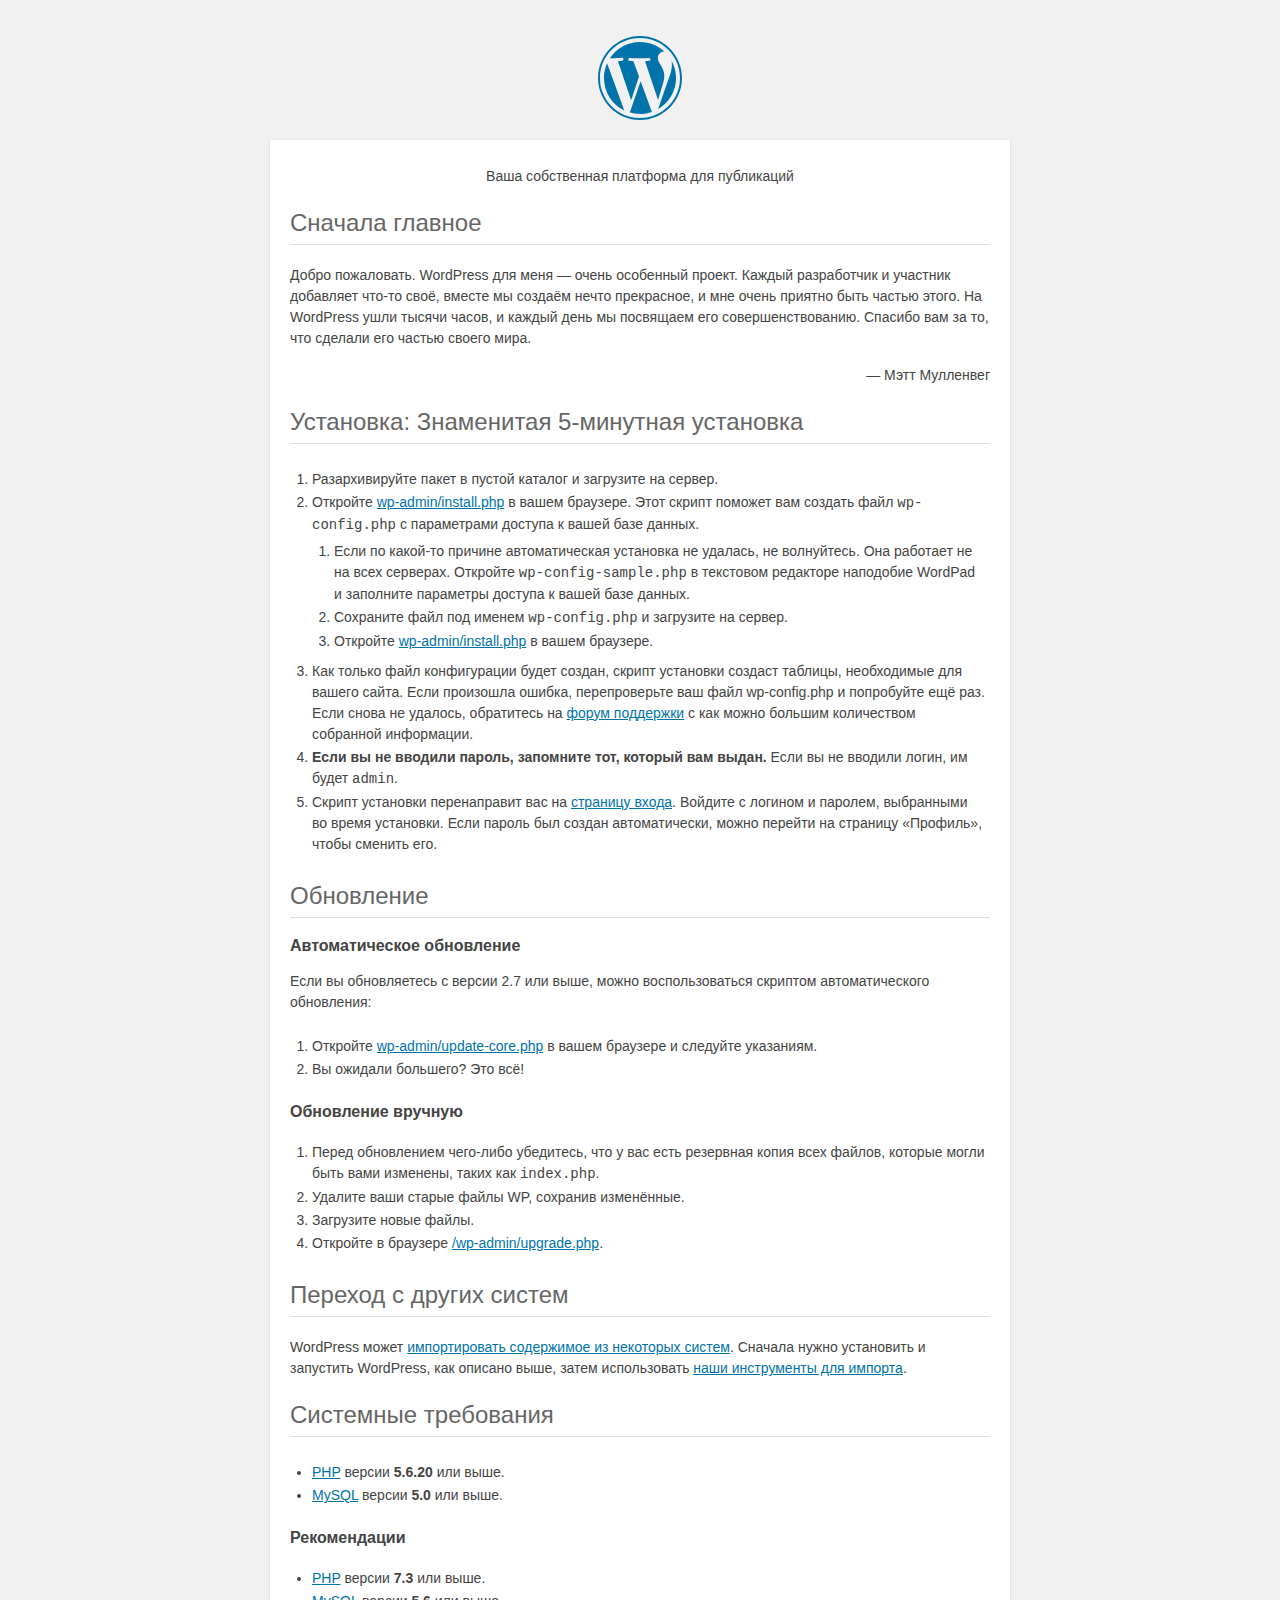
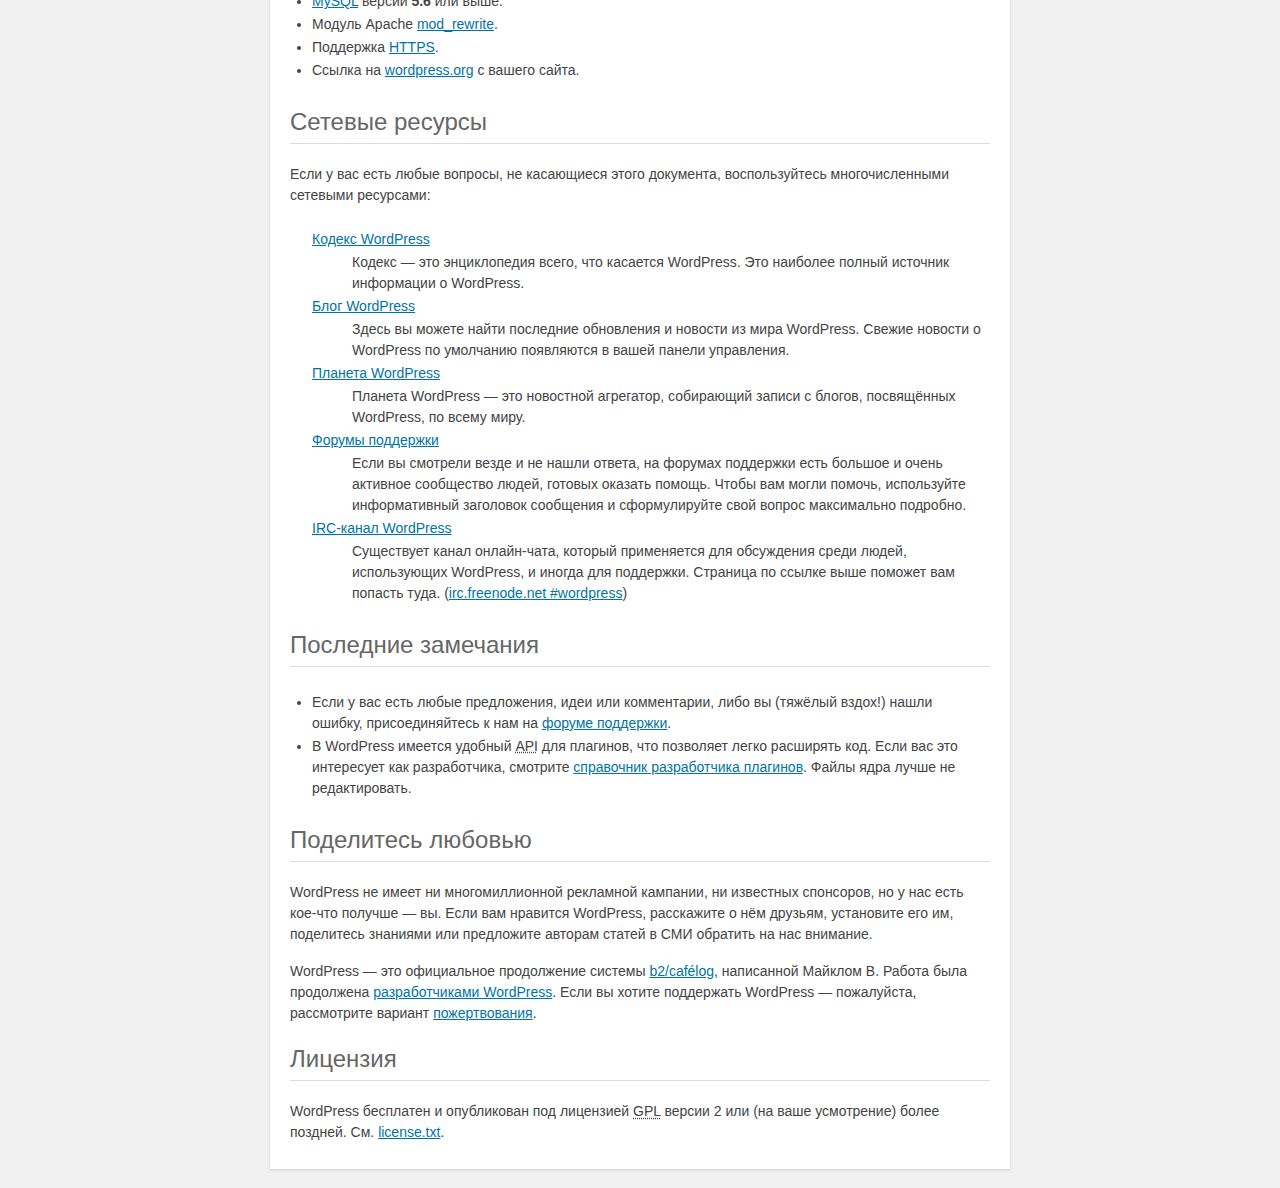
<file: readme.html>
<!DOCTYPE html>
<html lang="ru">
<head>
	<meta name="viewport" content="width=device-width" />
	<meta http-equiv="Content-Type" content="text/html; charset=utf-8" />
	<title>WordPress &#8250; ReadMe</title>
	<link rel="stylesheet" href="wp-admin/css/install.css?ver=20100228" type="text/css" />
</head>
<body>
<h1 id="logo">
	<a href="https://wordpress.org/"><img alt="WordPress" src="wp-admin/images/wordpress-logo.png" /></a>
</h1>
<p style="text-align: center">Ваша собственная платформа для публикаций</p>

<h2>Сначала главное</h2>
<p>Добро пожаловать. WordPress для меня &#8212; очень особенный проект. Каждый разработчик и участник добавляет что-то своё, вместе мы создаём нечто прекрасное, и мне очень приятно быть частью этого. На WordPress ушли тысячи часов, и каждый день мы посвящаем его совершенствованию. Спасибо вам за то, что сделали его частью своего мира.</p>
<p style="text-align: right">&#8212; Мэтт Мулленвег</p>

<h2>Установка: Знаменитая 5-минутная установка</h2>
<ol>
	<li>Разархивируйте пакет в пустой каталог и загрузите на сервер.</li>
	<li>Откройте <span class="file"><a href="wp-admin/install.php">wp-admin/install.php</a></span> в вашем браузере. Этот скрипт поможет вам создать файл <code>wp-config.php</code> с параметрами доступа к вашей базе данных.
		<ol>
			<li>Если по какой-то причине автоматическая установка не удалась, не волнуйтесь. Она работает не на всех серверах. Откройте <code>wp-config-sample.php</code> в текстовом редакторе наподобие WordPad и заполните параметры доступа к вашей базе данных.</li>
			<li>Сохраните файл под именем <code>wp-config.php</code> и загрузите на сервер.</li>
			<li>Откройте <span class="file"><a href="wp-admin/install.php">wp-admin/install.php</a></span> в вашем браузере.</li>
		</ol>
	</li>
	<li>Как только файл конфигурации будет создан, скрипт установки создаст таблицы, необходимые для вашего сайта. Если произошла ошибка, перепроверьте ваш файл <span class="file">wp-config.php</span> и попробуйте ещё раз. Если снова не удалось, обратитесь на <a href="https://ru.wordpress.org/support/forums/">форум поддержки</a> с как можно большим количеством собранной информации.</li>
	<li><strong>Если вы не вводили пароль, запомните тот, который вам выдан.</strong> Если вы не вводили логин, им будет <code>admin</code>.</li>
	<li> Скрипт установки перенаправит вас на <a href="wp-login.php">страницу входа</a>. Войдите с логином и паролем, выбранными во время установки. Если пароль был создан автоматически, можно перейти на страницу &laquo;Профиль&raquo;, чтобы сменить его.</li>
</ol>

<h2>Обновление</h2>
<h3>Автоматическое обновление</h3>
<p>Если вы обновляетесь с версии 2.7 или выше, можно воспользоваться скриптом автоматического обновления:</p>
<ol>
	<li>Откройте <span class="file"><a href="wp-admin/update-core.php">wp-admin/update-core.php</a></span> в вашем браузере и следуйте указаниям.</li>
	<li>Вы ожидали большего? Это всё!</li>
</ol>

<h3>Обновление вручную</h3>
<ol>
	<li>Перед обновлением чего-либо убедитесь, что у вас есть резервная копия всех файлов, которые могли быть вами изменены, таких как <code>index.php</code>.</li>
	<li>Удалите ваши старые файлы WP, сохранив изменённые.</li>
	<li>Загрузите новые файлы.</li>
	<li>Откройте в браузере <span class="file"><a href="wp-admin/upgrade.php">/wp-admin/upgrade.php</a>.</span></li>
</ol>

<h2>Переход с других систем</h2>
<p>WordPress может <a href="https://codex.wordpress.org/Importing_Content">импортировать содержимое из некоторых систем</a>. Сначала нужно установить и запустить WordPress, как описано выше, затем использовать <a href="wp-admin/import.php" title="Импорт в WordPress">наши инструменты для импорта</a>.</p>

<h2>Системные требования</h2>
<ul>
	<li><a href="https://secure.php.net/">PHP</a> версии <strong>5.6.20</strong> или выше.</li>
	<li><a href="https://www.mysql.com/">MySQL</a> версии <strong>5.0</strong> или выше.</li>
</ul>

<h3>Рекомендации</h3>
<ul>
	<li><a href="https://secure.php.net/">PHP</a> версии <strong>7.3</strong> или выше.</li>
	<li><a href="https://www.mysql.com/">MySQL</a> версии <strong>5.6</strong> или выше.</li>
	<li>Модуль Apache <a href="https://httpd.apache.org/docs/2.2/mod/mod_rewrite.html">mod_rewrite</a>.</li>
	<li>Поддержка <a href="https://wordpress.org/news/2016/12/moving-toward-ssl/">HTTPS</a>.</li>
	<li>Ссылка на <a href="https://wordpress.org/">wordpress.org</a> c вашего сайта.</li>
</ul>

<h2>Сетевые ресурсы</h2>
<p>Если у вас есть любые вопросы, не касающиеся этого документа, воспользуйтесь многочисленными сетевыми ресурсами:</p>
<dl>
	<dt><a href="https://codex.wordpress.org/Заглавная_страница">Кодекс WordPress</a></dt>
		<dd>Кодекс &#8212; это энциклопедия всего, что касается WordPress. Это наиболее полный источник информации о WordPress.</dd>
	<dt><a href="https://wordpress.org/news/">Блог WordPress</a></dt>
		<dd>Здесь вы можете найти последние обновления и новости из мира WordPress. Свежие новости о WordPress по умолчанию появляются в вашей панели управления.</dd>
	<dt><a href="https://planet.wordpress.org/">Планета WordPress </a></dt>
		<dd>Планета WordPress &#8212; это новостной агрегатор, собирающий записи с блогов, посвящённых WordPress, по всему миру.</dd>
	<dt><a href="https://ru.wordpress.org/support/forums/">Форумы поддержки</a></dt>
		<dd>Если вы смотрели везде и не нашли ответа, на форумах поддержки есть большое и очень активное сообщество людей, готовых оказать помощь. Чтобы вам могли помочь, используйте информативный заголовок сообщения и сформулируйте свой вопрос максимально подробно.</dd>
	<dt><a href="https://codex.wordpress.org/IRC"><abbr title="Internet Relay Chat">IRC</abbr>-канал WordPress</a></dt>
		<dd>Существует канал онлайн-чата, который применяется для обсуждения среди людей, использующих WordPress, и иногда для поддержки. Страница по ссылке выше поможет вам попасть туда. (<a href="irc://irc.freenode.net/wordpress">irc.freenode.net #wordpress</a>)</dd>
</dl>

<h2>Последние замечания</h2>
<ul>
	<li>Если у вас есть любые предложения, идеи или комментарии, либо вы (тяжёлый вздох!) нашли ошибку, присоединяйтесь к нам на <a href="https://ru.wordpress.org/support/forums/">форуме поддержки</a>.</li>
	<li>В WordPress имеется удобный <abbr title="application programming interface">API</abbr> для плагинов, что позволяет легко расширять код. Если вас это интересует как разработчика, смотрите <a href="https://developer.wordpress.org/plugins/">справочник разработчика плагинов</a>. Файлы ядра лучше не редактировать.</li>
</ul>

<h2>Поделитесь любовью</h2>
<p>WordPress не имеет ни многомиллионной рекламной кампании, ни известных спонсоров, но у нас есть кое-что получше &#8212; вы. Если вам нравится WordPress, расскажите о нём друзьям, установите его им, поделитесь знаниями или предложите авторам статей в СМИ обратить на нас внимание.</p>

<p>WordPress &#8212; это официальное продолжение системы <a href="http://cafelog.com/">b2/caf&#233;log</a>, написанной Майклом В. Работа была продолжена <a href="https://wordpress.org/about/">разработчиками WordPress</a>. Если вы хотите поддержать WordPress &#8212; пожалуйста, рассмотрите вариант <a href="https://wordpress.org/donate/" title="Пожертвования для WordPress">пожертвования</a>.</p>

<h2>Лицензия</h2>
<p>WordPress бесплатен и опубликован под лицензией <abbr title="GNU General Public License">GPL</abbr> версии 2 или (на ваше усмотрение) более поздней. См. <a href="license.txt">license.txt</a>.</p>

</body>
</html>
</file>
<file: wp-admin/css/install.css>
html {
	background: #f1f1f1;
	margin: 0 20px;
}

body {
	background: #fff;
	color: #444;
	font-family: -apple-system, BlinkMacSystemFont, "Segoe UI", Roboto, Oxygen-Sans, Ubuntu, Cantarell, "Helvetica Neue", sans-serif;
	margin: 140px auto 25px;
	padding: 20px 20px 10px 20px;
	max-width: 700px;
	-webkit-font-smoothing: subpixel-antialiased;
	box-shadow: 0 1px 3px rgba(0, 0, 0, 0.13);
}

a {
	color: #0073aa;
}

a:hover,
a:active {
	color: #00a0d2;
}

a:focus {
	color: #124964;
	box-shadow:
		0 0 0 1px #5b9dd9,
		0 0 2px 1px rgba(30, 140, 190, 0.8);
}

.ie8 a:focus {
	outline: #5b9dd9 solid 1px;
}

h1, h2 {
	border-bottom: 1px solid #ddd;
	clear: both;
	color: #666;
	font-size: 24px;
	padding: 0;
	padding-bottom: 7px;
	font-weight: 400;
}

h3 {
	font-size: 16px;
}

p, li, dd, dt {
	padding-bottom: 2px;
	font-size: 14px;
	line-height: 1.5;
}

code, .code {
	font-family: Consolas, Monaco, monospace;
}

ul, ol, dl {
	padding: 5px 5px 5px 22px;
}

a img {
	border: 0
}
abbr {
	border: 0;
	font-variant: normal;
}

fieldset {
	border: 0;
	padding: 0;
	margin: 0;
}

label {
	cursor: pointer;
}

#logo {
	margin: 6px 0 14px 0;
	padding: 0 0 7px 0;
	border-bottom: none;
	text-align: center
}
#logo a {
	background-image: url(../images/w-logo-blue.png?ver=20131202);
	background-image: none, url(../images/wordpress-logo.svg?ver=20131107);
	background-size: 84px;
	background-position: center top;
	background-repeat: no-repeat;
	color: #444; /* same as login.css */
	height: 84px;
	font-size: 20px;
	font-weight: 400;
	line-height: 1.3em;
	margin: -130px auto 25px;
	padding: 0;
	text-decoration: none;
	width: 84px;
	text-indent: -9999px;
	outline: none;
	overflow: hidden;
	display: block;
}

.step {
	margin: 20px 0 15px;
}
.step, th {
	text-align: left;
	padding: 0;
}
.language-chooser.wp-core-ui .step .button.button-large {
	height: 36px;
	font-size: 14px;
	line-height: 33px;
	vertical-align: middle;
}
textarea {
	border: 1px solid #ddd;
	font-family: -apple-system, BlinkMacSystemFont, "Segoe UI", Roboto, Oxygen-Sans, Ubuntu, Cantarell, "Helvetica Neue", sans-serif;
	width: 100%;
	box-sizing: border-box;
}

.form-table {
	border-collapse: collapse;
	margin-top: 1em;
	width: 100%;
}

.form-table td {
	margin-bottom: 9px;
	padding: 10px 20px 10px 0;
	font-size: 14px;
	vertical-align: top
}

.form-table th {
	font-size: 14px;
	text-align: left;
	padding: 10px 20px 10px 0;
	width: 140px;
	vertical-align: top;
}

.form-table code {
	line-height: 18px;
	font-size: 14px;
}

.form-table p {
	margin: 4px 0 0 0;
	font-size: 11px;
}

.form-table input {
	line-height: 20px;
	font-size: 15px;
	padding: 3px 5px;
	border: 1px solid #ddd;
	box-shadow: inset 0 1px 2px rgba(0, 0, 0, 0.07);
}

input,
submit {
	font-family: -apple-system, BlinkMacSystemFont, "Segoe UI", Roboto, Oxygen-Sans, Ubuntu, Cantarell, "Helvetica Neue", sans-serif;
}

.form-table input[type=text],
.form-table input[type=email],
.form-table input[type=url],
.form-table input[type=password] {
	width: 206px;
}

.form-table th p {
	font-weight: 400;
}

.form-table.install-success th,
.form-table.install-success td {
	vertical-align: middle;
	padding: 16px 20px 16px 0;
}

.form-table.install-success td p {
	margin: 0;
	font-size: 14px;
}

.form-table.install-success td code {
	margin: 0;
	font-size: 18px;
}

#error-page {
	margin-top: 50px;
}

#error-page p {
	font-size: 14px;
	line-height: 18px;
	margin: 25px 0 20px;
}

#error-page code, .code {
	font-family: Consolas, Monaco, monospace;
}

.wp-hide-pw > .dashicons {
	line-height: inherit;
}

#pass-strength-result {
	background-color: #eee;
	border: 1px solid #ddd;
	color: #23282d;
	margin: -2px 5px 5px 0px;
	padding: 3px 5px;
	text-align: center;
	width: 218px;
	box-sizing: border-box;
	opacity: 0;
}

#pass-strength-result.short {
	background-color: #f1adad;
	border-color: #e35b5b;
	opacity: 1;
}

#pass-strength-result.bad {
	background-color: #fbc5a9;
	border-color: #f78b53;
	opacity: 1;
}

#pass-strength-result.good {
	background-color: #ffe399;
	border-color: #ffc733;
	opacity: 1;
}

#pass-strength-result.strong {
	background-color: #c1e1b9;
	border-color: #83c373;
	opacity: 1;
}

#pass1.short, #pass1-text.short {
	border-color: #e35b5b;
}

#pass1.bad, #pass1-text.bad {
	border-color: #f78b53;
}

#pass1.good, #pass1-text.good {
	border-color: #ffc733;
}

#pass1.strong, #pass1-text.strong {
	border-color: #83c373;
}

.pw-weak {
	display: none;
}

.message {
	border-left: 4px solid #dc3232;
	padding: .7em .6em;
	background-color: #fbeaea;
}

/* rtl:ignore */
#dbname,
#uname,
#pwd,
#dbhost,
#prefix,
#user_login,
#admin_email,
#pass1,
#pass2 {
	direction: ltr;
}

#pass1-text,
.show-password #pass1 {
	display: none;
}

.show-password #pass1-text
{
	display: inline-block;
}

.form-table span.description.important {
	font-size: 12px;
}


/* localization */
body.rtl,
.rtl textarea,
.rtl input,
.rtl submit {
	font-family: Tahoma, sans-serif;
}

:lang(he-il) body.rtl,
:lang(he-il) .rtl textarea,
:lang(he-il) .rtl input,
:lang(he-il) .rtl submit {
	font-family: Arial, sans-serif;
}

@media only screen and (max-width: 799px) {
	body {
		margin-top: 115px;
	}
	#logo a {
		margin: -125px auto 30px;
	}
}

@media screen and (max-width: 782px) {

	.form-table {
		margin-top: 0;
	}

	.form-table th,
	.form-table td {
		display: block;
		width: auto;
		vertical-align: middle;
	}

	.form-table th {
		padding: 20px 0 0;
	}

	.form-table td {
		padding: 5px 0;
		border: 0;
		margin: 0;
	}

	textarea,
	input {
		font-size: 16px;
	}

	.form-table td input[type="text"],
	.form-table td input[type="email"],
	.form-table td input[type="url"],
	.form-table td input[type="password"],
	.form-table td select,
	.form-table td textarea,
	.form-table span.description {
		width: 100%;
		font-size: 16px;
		line-height: 1.5;
		padding: 7px 10px;
		display: block;
		max-width: none;
		box-sizing: border-box;
	}

}

body.language-chooser {
	max-width: 300px;
}

.language-chooser select {
	padding: 8px;
	width: 100%;
	display: block;
	border: 1px solid #ddd;
	background-color: #fff;
	color: #32373c;
	font-size: 16px;
	font-family: Arial, sans-serif;
	font-weight: 400;
}

.language-chooser p {
	text-align: right;
}

.screen-reader-input,
.screen-reader-text {
	border: 0;
	clip: rect(1px, 1px, 1px, 1px);
	-webkit-clip-path: inset(50%);
	clip-path: inset(50%);
	height: 1px;
	margin: -1px;
	overflow: hidden;
	padding: 0;
	position: absolute;
	width: 1px;
	word-wrap: normal !important;
}

.spinner {
	background: url(../images/spinner.gif) no-repeat;
	background-size: 20px 20px;
	visibility: hidden;
	opacity: 0.7;
	filter: alpha(opacity=70);
	width: 20px;
	height: 20px;
	margin: 2px 5px 0;
}

.step .spinner {
	display: inline-block;
	vertical-align: middle;
	margin-right: 15px;
}

.button.hide-if-no-js,
.hide-if-no-js {
	display: none;
}

/**
 * HiDPI Displays
 */
@media print,
  (-webkit-min-device-pixel-ratio: 1.25),
  (min-resolution: 120dpi) {

	.spinner {
		background-image: url(../images/spinner-2x.gif);
	}

}
</file>
